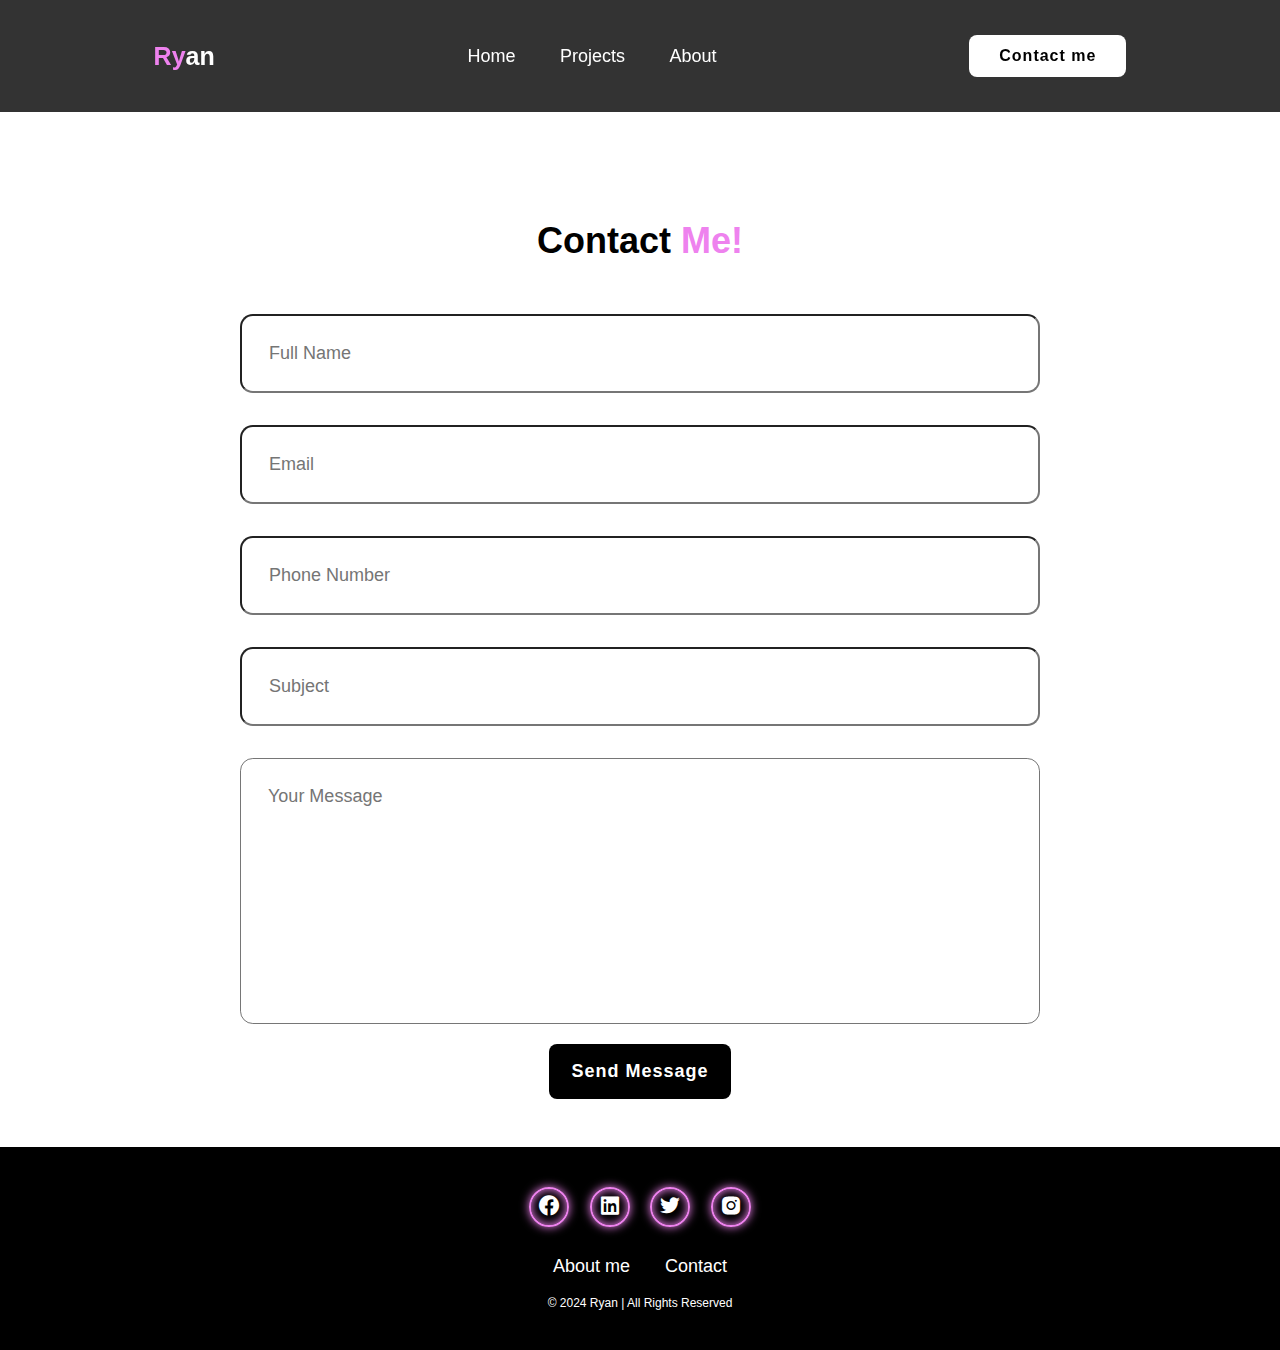
<file: contact-form.html>
<!DOCTYPE html>
<html lang="en">
<head>
    <meta charset="UTF-8">
    <meta name="viewport" content="width=device-width, initial-scale=1.0">
    <title>My Portfolio - Contact</title>
    <link rel="stylesheet" href="style.css">
    <link href='https://unpkg.com/boxicons@2.1.4/css/boxicons.min.css' rel='stylesheet'>
</head>
<body>
<header class="header">
    <a href="#" class="logo"><span>Ry</span>an</a>
    <nav class="navbar">
        <a href="index.html">Home</a>
        <a href="projects.html">Projects</a>
        <a href="about.html">About</a>
    </nav>
    <a href="contact.html" class="contact active">Contact me</a>
</header>

<section class="contact-form">
    <h2 class="contact-me">Contact <span>Me!</span></h2>
    <form action="https://api.web3forms.com/submit" method="POST">

        <input type="hidden" name="access_key" value="3760fd05-7bca-4fe7-a92b-7ecff6be2bb7">
        
        <div class="input-box">
            <input type="text" name="name" placeholder="Full Name" required>
            <input type="email" name="email" placeholder="Email" required>
        </div>
        
        <div class="input-box">
            <input type="number" name="phone" placeholder="Phone Number" required>
            <input type="text" name="subject" placeholder="Subject" required>
        </div>
        
        <textarea name="message" cols="30" rows="10" placeholder="Your Message" required></textarea>
        
        <input type="submit" value="Send Message" class="btn-1">
    </form>
</section>



<footer class="footer">
    <div class="social">
        <a href="https://www.facebook.com/arjae.patricio"><i class='bx bxl-facebook-circle'></i></a>
        <a href="https://www.linkedin.com/in/me/"><i class='bx bxl-linkedin-square'></i></a>
        <a href="https://x.com/RyanJeremy4832"><i class='bx bxl-twitter'></i></a>
        <a href="https://www.instagram.com/dephyyyyyy/"><i class='bx bxl-instagram-alt'></i></a>
    </div>
    <ul class="list">
        <li><a href="about.html">About me</a></li>
        <li><a href="contact-form.html">Contact</a></li>
    </ul>
    <p class="copyright">© 2024 Ryan | All Rights Reserved</p>
</footer>
</body>
</html>
</file>
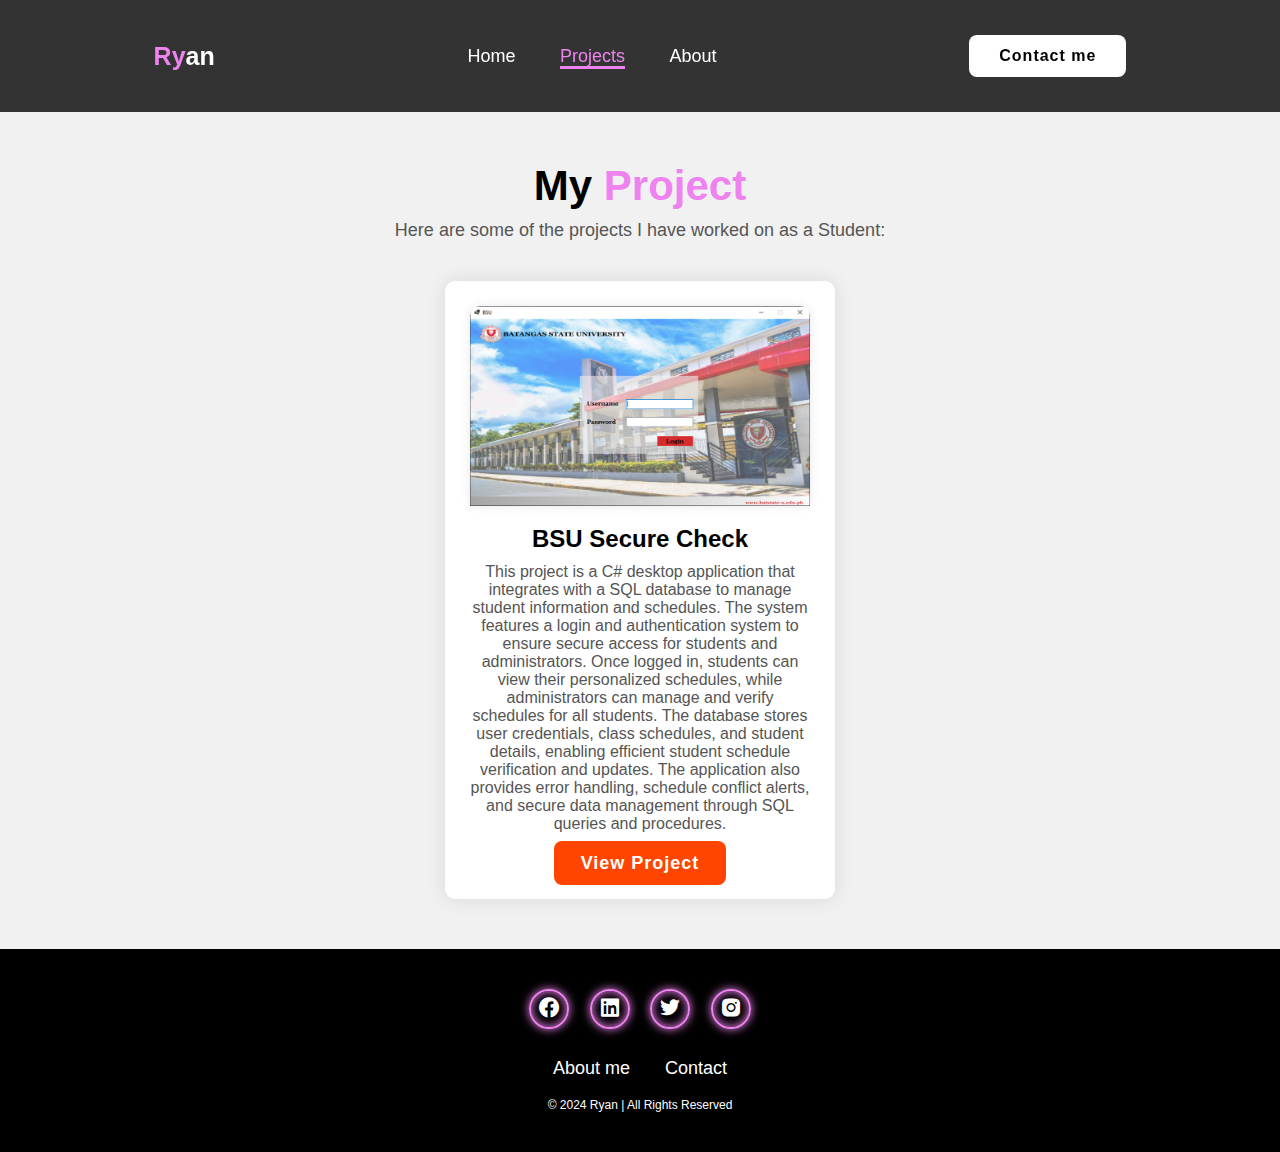
<file: projects.html>
<!DOCTYPE html>
<html lang="en">
<head>
    <meta charset="UTF-8">
    <meta name="viewport" content="width=device-width, initial-scale=1.0">
    <title>My Portfolio - Projects</title>
    <link rel="stylesheet" href="style.css">
    <link href='https://unpkg.com/boxicons@2.1.4/css/boxicons.min.css' rel='stylesheet'>
</head>
<body>
<header class="header">
    <a href="#" class="logo"><span>Ry</span>an</a>
    <nav class="navbar">
        <a href="index.html">Home</a>
        <a href="projects.html" class="active">Projects</a>
        <a href="about.html">About</a>
    </nav>
    <a href="contact-form.html" class="contact">Contact me</a>
</header>

<section class="projects">
    <div class="section-heading">
        <h2 class="heading">My <span>Project</span></h2>
        <p>Here are some of the projects I have worked on as a Student:</p>
    </div>

    <div class="projects-container">
        <div class="project-box">
            <img src="database.png" alt="Project 1">
            <h3>BSU Secure Check</h3>
            <p>This project is a C# desktop application that integrates with a SQL database to manage student information and schedules. The system features a login and authentication system to ensure secure access for students and administrators. Once logged in, students can view their personalized schedules, while administrators can manage and verify schedules for all students. The database stores user credentials, class schedules, and student details, enabling efficient student schedule verification and updates. The application also provides error handling, schedule conflict alerts, and secure data management through SQL queries and procedures.</p>
            <a href="#" class="btn-2">View Project</a>
        </div>



    </div>
</section>

<footer class="footer">
    <div class="social">
        <a href="https://www.facebook.com/arjae.patricio"><i class='bx bxl-facebook-circle'></i></a>
        <a href="https://www.linkedin.com/in/me/"><i class='bx bxl-linkedin-square'></i></a>
        <a href="https://x.com/RyanJeremy4832"><i class='bx bxl-twitter'></i></a>
        <a href="https://www.instagram.com/dephyyyyyy/"><i class='bx bxl-instagram-alt'></i></a>
    </div>
    <ul class="list">
        <li><a href="about.html">About me</a></li>
        <li><a href="contact-form.html">Contact</a></li>
    </ul>
    <p class="copyright">© 2024 Ryan | All Rights Reserved</p>
</footer>
</body>
</html>
</file>
<file: style.css>
*{
    margin: 0;
    padding: 0;
    box-sizing: border-box;
    font-family: 'Poppins',sans-serif;
    text-decoration: none;
    list-style: none;
}
.header{
    position: sticky;
    top: 0;
    left: 0;
    width: 100%;
    padding: 35px 12%;
    background: rgba(0, 0, 0, 0.8);
    backdrop-filter: blur(10px);
    display: flex;
    justify-content: space-between;
    align-items: center;
    z-index: 100;
}
.logo{
    font-size: 25px;
    color: white;
    font-weight: 600;
    transition: 0.3s ease;
}
.logo:hover{
    color: violet;
    text-shadow: 0 0 25px blueviolet,
                 0 0 50px blueviolet;
    transform: scale(1.1);
}
span{
    color: violet;
}
.navbar a{
    font-size: 18px;
    color: white;
    font-weight: 500;
    margin: 0 20px;
    border-bottom: 3px solid transparent;
    transition: 0.3s ease;
}
.navbar a:hover,
.navbar a.active{
    color: violet;
    border-bottom: 3px solid violet;
}
.contact{
    padding: 10px 28px;
    background-color: white;
    color: black;
    border: 2px solid transparent;
    border-radius: 8px;
    font-size: 16px;
    letter-spacing: 1px;
    font-weight: 600;
    transition: 0.3s ease;
}
.contact:hover{
    background-color: violet;
    box-shadow: 0 0 25px violet;
    color: white;
}
.home{
    width: 100%;
    min-height: 100vh;
    background: rgb(241, 241, 241);
    display: flex;
    align-items: center;
    gap: 7em;
    padding: 30px 12% 0;
}
.home-content{
    max-width: 800px;
}
.home-content h3{
    font-size: 42px;
}
.home-content h1{
    font-size: 62px;
    line-height: 1.2;
}
.home-content p{
    font-size: 18px;
    margin: 25px 0 30px;
}
.btn-box{
    width: 345px;
    display: flex;
    gap: 2em;
}
.btn-1{
    padding: 15px 20px;
    background-color: black;
    color: white;
    border: 2px solid transparent;
    border-radius: 8px;
    font-size: 18px;
    letter-spacing: 1px;
    font-weight: 600;
    transition: 0.3s ease;
    cursor: pointer;
}
.btn-1:hover{
    background-color: white;
    color: black;
    border: 2px solid black;
}
.btn-2{
    padding: 15px 20px;
    background-color: orangered;
    color: white;
    border: 2px solid black;
    border-radius: 8px;
    font-size: 18px;
    letter-spacing: 1px;
    font-weight: 600;
    transition: 0.3s ease;
    cursor: pointer;
}
.btn-2:hover{
    background-color: white;
    color: orangered;
}
.img-box img{
    border-radius: 50%;
    width: 550px;
}

::-webkit-scrollbar{
    width: 15px;
}
::-webkit-scrollbar-thumb{
    background-color: grey;
}
::-webkit-scrollbar-track{
    background-color: rgba(0, 0, 0, 0.7);
    width: 50px;
}

.about{
    display: flex;
    justify-content: center;
    align-items: center;
    padding: 12% 8%;
    gap: 10em;
    background: black;
}
.about-img img{
    position: relative;
    width: 550px;
    box-shadow: 0 0 25px violet,
                0 0 50px violet;
    border-radius: 50%;
}
.about-content h2{
    text-align: left;
    color: white;
    font-size: 42px;
}
.about-content h3{
    font-size: 62px;
    color: white;
}
.about-content p{
    color: white;
    font-size: 20px;
    margin: 2em 0 3em;
}

.contact-form h2{
    text-align: center;
    margin-top: 3em;
    margin-bottom: 1em;
    font-size: 36px;
}
.contact-form form{
    max-width: 50em;
    margin: 1rem auto;
    text-align: center;
    margin-bottom: 3em;
}
.contact-form form .input-box{
    display: flex;
    justify-content: center;
    flex-wrap: wrap;
}

.contact-form form .input-box input,
.contact-form form textarea{
    width: 100%;
    padding: 1.5em;
    font-size: 18px;
    color: black;
    background: rgb(rgb(255, 255, 255), rgb(255, 255, 255), rgb(255, 255, 255));
    border-radius: .8rem;
    margin: 1rem 0;
    resize: none;
}

.footer{
    position: relative;
    bottom: 0;
    width: 100%;
    padding: 40px 0;
    background-color: black;
}

.footer .social{
    text-align: center;
    padding-bottom: 25px;
    color: white;
}
.footer .social a{
    font-size: 24px;
    color: white;
    border: 2px solid violet;
    width: 40px;
    height: 40px;
    line-height: 38px;
    display: inline-block;
    text-align: center;
    border-radius: 50%;
    margin: 0 8px;
    box-shadow: inset 0 0 10px violet, 0 0 10px violet;
    transition: 0.3 ease;
}

.footer .social a:hover{
    transform: scale(1.2)translateY(-10px);
    color: violet;
    border: 2px solid violet;
}
.footer ul{
    margin-top: 0;
    padding: 0;
    font-size: 18px;
    line-height: 1.6;
    margin-bottom: 0;
    text-align: center;
}
.footer ul li a{
    color: white;
    border-bottom: 3px solid transparent;
    transition: 0.3s ease;
}
.footer ul li a:hover{
    border-bottom: 3px solid violet;
}
.footer ul li{
    display: inline-block;
    padding: 0 15px;
}
.footer .copyright{
    margin-top: 15px;
    text-align: center;
    font-size: 12px;
    color: white;
}



/*testing */

/* Projects Section Styling */
.projects {
    padding: 50px 12%;
    background: rgb(241, 241, 241);
    text-align: center;
}

.section-heading {
    margin-bottom: 40px;
}

.section-heading .heading {
    font-size: 42px;
    color: black;
    font-weight: 600;
}

.section-heading p {
    font-size: 18px;
    color: #555;
    margin-top: 10px;
}

/* Project Box Styling */
.projects-container {
    display: flex;
    justify-content: center;
    flex-wrap: wrap;
    gap: 30px;
    width: 100%;
    max-width: 100%;
    height: auto;
    object-fit: contain;

}

.project-box {
    background-color: white;
    padding: 25px;
    border-radius: 10px;
    box-shadow: 0 0 20px rgba(0, 0, 0, 0.1);
    width: 40%;
    transition: transform 0.3s ease, box-shadow 0.3s ease;
    position: relative;
}

.project-box:hover {
    transform: translateY(-10px);
    box-shadow: 0 10px 25px rgba(0, 0, 0, 0.2);
}

.project-box img {
    width: 100%;
    height: 100%;
    max-width: 100%; /* Ensures image doesn't exceed container width */
    max-height: 200px; /* Set a maximum height for the images */
    border-radius: 10px 10px 0 0;
    box-shadow: 0 0 10px rgba(0, 0, 0, 0.1);
}   


.project-box h3 {
    font-size: 24px;
    margin-top: 15px;
    margin-bottom: 10px;
    color: black;
}

.project-box p {
    font-size: 16px;
    color: #555;
    margin-bottom: 20px;
}

.project-box a {
    padding: 10px 25px;
    background-color: orangered;
    color: white;
    border: 2px solid transparent;
    border-radius: 8px;
    font-size: 18px;
    font-weight: 600;
    transition: background-color 0.3s ease;
    text-decoration: none;
}

.project-box a:hover {
    background-color: white;
    color: orangered;
    border: 2px solid orangered;
}

/* Responsive Layout */
@media (max-width: 992px) {
    .project-box {
        width: calc(50% - 20px); /* Two columns */
    }
}

@media (max-width: 768px) {
    .project-box {
        width: 100%; /* Single column */
    }
}
</file>
